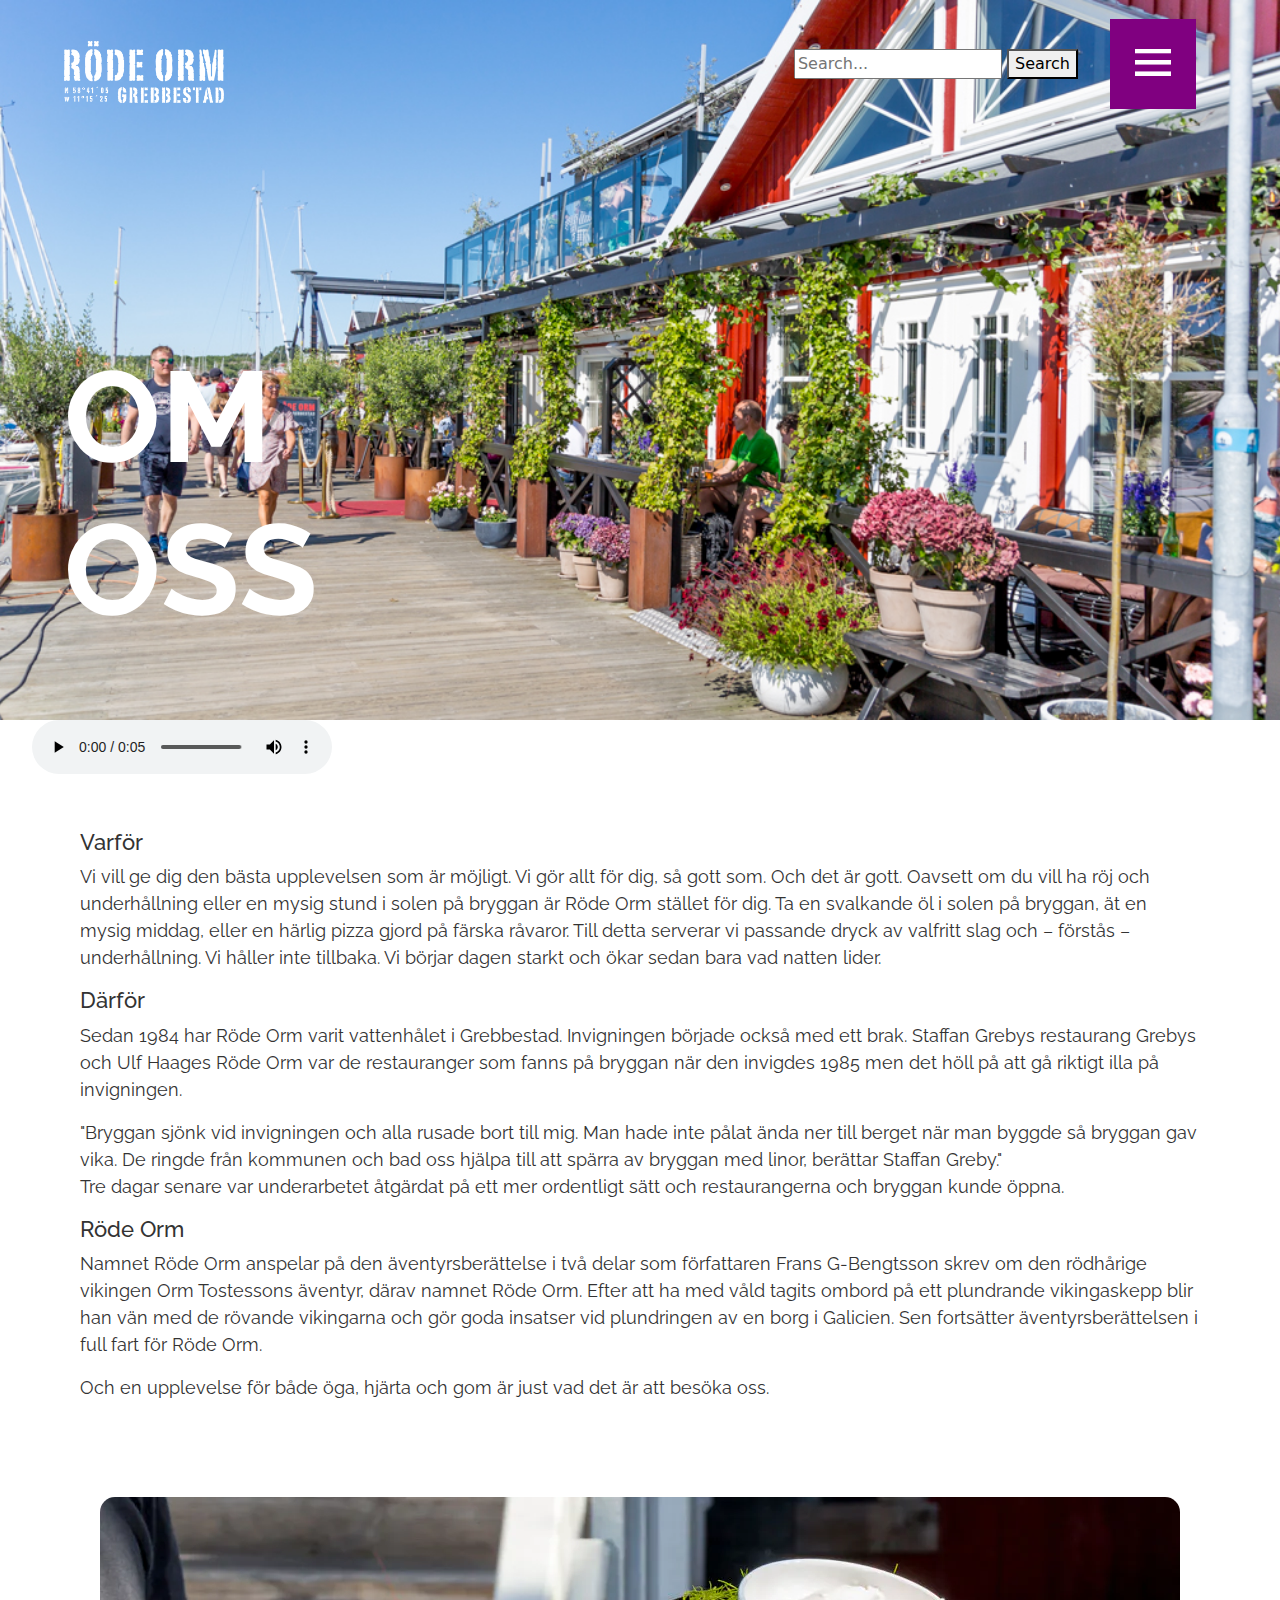
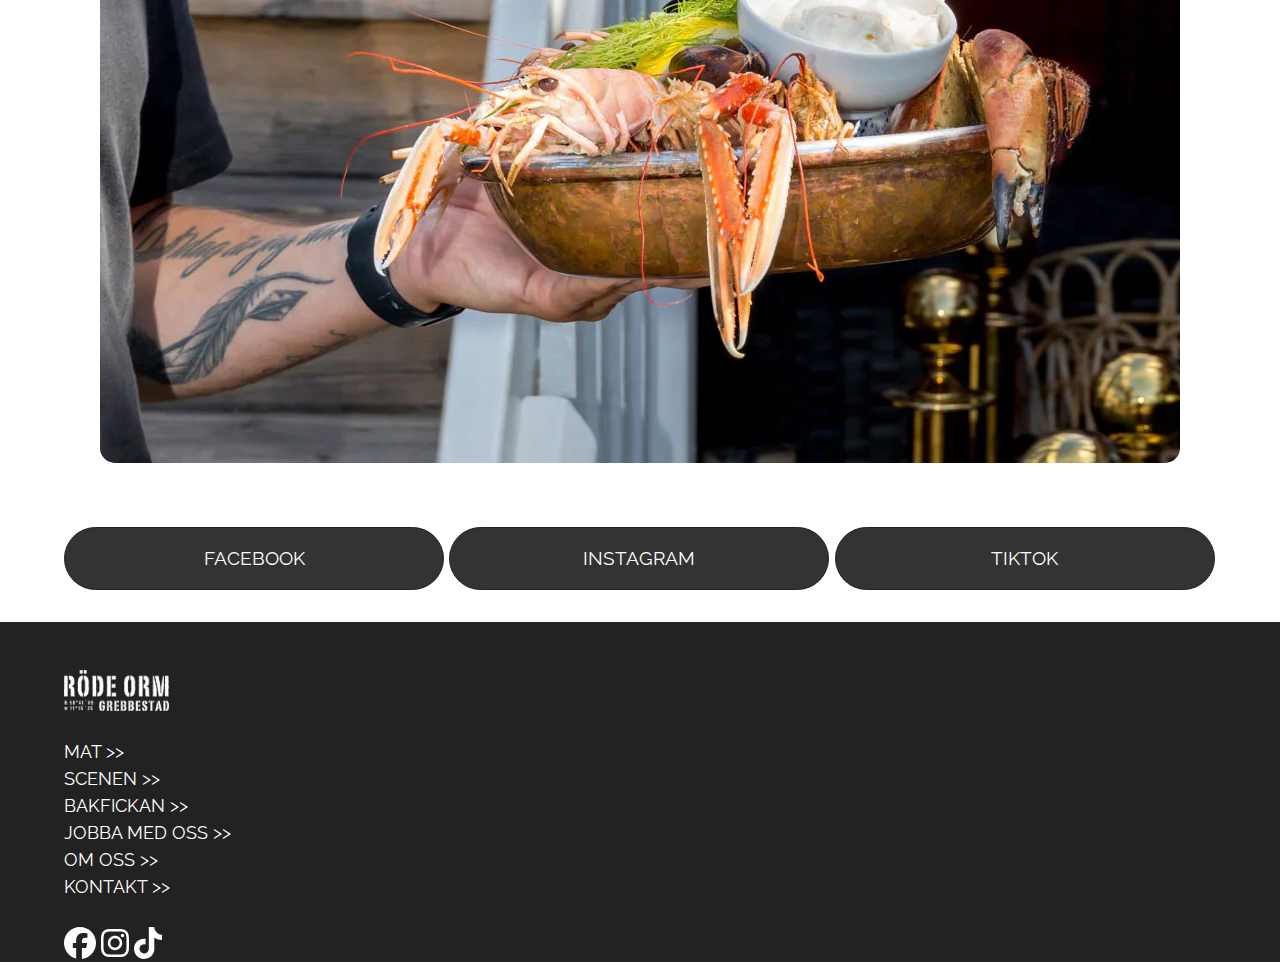
<file: omoss.html>
<!DOCTYPE html>
<html lang="sv">
    <head>
        <meta charset="UTF-8">
        <meta name="viewport" content="width=device-width, initial-scale=1.0">
        <title>Om oss | Röde orm</title>
        <!-- Favicon -->
        <link rel="icon" type="image/x-icon" href="/assets/icons/favicon.ico">
        <!-- Google fonts -->
        <link rel="preconnect" href="https://fonts.googleapis.com">
        <link rel="preconnect" href="https://fonts.gstatic.com" crossorigin>
        <link href="https://fonts.googleapis.com/css2?family=Raleway:ital@0;1&display=swap" rel="stylesheet">
        <!-- BOOTSTRAP -->
        <link href="https://cdn.jsdelivr.net/npm/bootstrap@5.3.3/dist/css/bootstrap.min.css" rel="stylesheet" integrity="sha384-QWTKZyjpPEjISv5WaRU9OFeRpok6YctnYmDr5pNlyT2bRjXh0JMhjY6hW+ALEwIH" crossorigin="anonymous">
        <link href="https://cdn.jsdelivr.net/npm/bootstrap@5.2.2/dist/css/bootstrap.min.css" rel="stylesheet">
        <!-- Min CSS -->
        <link href="css/omoss.css" rel="stylesheet">
        <link href='https://unpkg.com/boxicons@2.1.4/css/boxicons.min.css' rel='stylesheet'>
    </head>
    <body>
        <header class="image-omoss">
            <nav class="top-nav" aria-label="Primary">
                <a href="index.html"><img class="logo" src="assets/images/logo-neg.webp" alt="Röde orms logga" height="63" width="192"></a>
                <ul class="top-ul">
                    <li class="top-li">
                        <form action="#">
                            <input type="search" id="mySearch" name="search" placeholder="Search..." aria-label="Search through site content">
                            <button>
                                Search
                            </button>
                        </form>
                        <div class="dropdown" role="navigation" aria-label="Secondary">
                            <button id="dropdownMenu2" data-bs-toggle="dropdown" aria-expanded="false">
                                <i class='bx bx-menu'></i>
                            </button>
                            <ul class="dropdown-menu" aria-labelledby="dropdownMenu2">
                                <li><a href="index.html" class="dropdown-item">START</a></li>
                                <li><button class="dropdown-item" type="button">MAT</button></li>
                                <li><button class="dropdown-item" type="button">SCENEN</button></li>
                                <li><button class="dropdown-item" type="button">BAKFICKAN</button></li>
                                <li><button class="dropdown-item" type="button">JOBBA MED OSS</button></li>
                                <li><a href="omoss.html" class="dropdown-item">OM OSS</a></li>
                                <li><button class="dropdown-item" type="button">KONTAKT</button></li>
                            </ul>
                        </div>
                    </li>
                </ul>
            </nav>
            <div>
                <h1 class="text-omoss">OM<br>OSS</h1>
            </div>
        </header>
        <main>
            <audio controls aria-label="Seagulls shrieking">
                <source src="/assets/audio/seagulls.mp3" type="audio/mp3">Your browser does not support the audio element.
            </audio>
            <article>                
                <h3>Varför</h3>
                <p>Vi vill ge dig den bästa upplevelsen som är möjligt. Vi gör allt för dig, så gott som. Och det är gott. Oavsett om du vill ha röj och underhållning eller en mysig stund i solen på bryggan är Röde Orm stället för dig. Ta en svalkande öl i solen på bryggan, ät en mysig middag, eller en härlig pizza gjord på färska råvaror. Till detta serverar vi passande dryck av valfritt slag och – förstås – underhållning. Vi håller inte tillbaka. Vi börjar dagen starkt och ökar sedan bara vad natten lider.</p>
    
                <h3 class="h-style">Därför</h3>
                <p class="p-style">Sedan 1984 har Röde Orm varit vattenhålet i Grebbestad. Invigningen började också med ett brak. Staffan Grebys restaurang Grebys och Ulf Haages Röde Orm var de restauranger som fanns på bryggan när den invigdes 1985 men det höll på att gå riktigt illa på invigningen.</p>
    
                <blockquote>
                    "Bryggan sjönk vid invigningen och alla rusade bort till mig. Man hade inte pålat ända ner till berget när man byggde så bryggan gav vika. De ringde från kommunen och bad oss hjälpa till att spärra av bryggan med linor, berättar Staffan Greby."
                    <p class="p-style">Tre dagar senare var underarbetet åtgärdat på ett mer ordentligt sätt och restaurangerna och bryggan kunde öppna.</p>
    
                </blockquote>
                <h3 class="h-style">Röde Orm</h3>
                <p class="p-style">Namnet Röde Orm anspelar på den äventyrsberättelse i två delar som författaren Frans G-Bengtsson skrev om den rödhårige vikingen Orm Tostessons äventyr, därav namnet Röde Orm. Efter att ha med våld tagits ombord på ett plundrande vikingaskepp blir han vän med de rövande vikingarna och gör goda insatser vid plundringen av en borg i Galicien. Sen fortsätter äventyrsberättelsen i full fart för Röde Orm.</p>
    
                <p class="p-style">Och en upplevelse för både öga, hjärta och gom är just vad det är att besöka oss.</p>
            </article>
            <div>
                <a href="index.html"> 
                    <img class="mat-o-dryck-multiple" src="assets/images/seafood.webp" alt="Bild på kräftor" height="879" loading="lazy">
                </a>
            </div>
            <div>
                <a class="btn btn-info" href="https://www.facebook.com/RodeOrmBryggrestaurang/" target="new" role="button">FACEBOOK</a>
                <a class="btn btn-info" href="https://www.instagram.com/rodeormgrebbestad/" target="new" role="button">INSTAGRAM</a>
                <a class="btn btn-info" href="https://www.tiktok.com/@rodeormgrebbestad/" target="new" role="button">TIKTOK</a>
            </div>
        </main>
        <footer class="h-style-whitetext">
            <ul class="footer-ul">
                <li>
                    <a href="#">
                        <img src="assets/images/logo-liten.webp" alt="Röde Orm logotype" loading="lazy" height="40" width="105">
                    </a>
                <li>&nbsp;</li>
                <li><a href="#">MAT >></a></li>
                <li><a href="#">SCENEN >></a></li>
                <li><a href="#">BAKFICKAN >></a></li>
                <li><a href="#">JOBBA MED OSS >></a></li>
                <li><a href="omoss.html">OM OSS >></a></li>
                <li><a href="#">KONTAKT >></a></li>
                <li>&nbsp;</li>
                <li>
                    <a href="https://www.facebook.com/RodeOrmBryggrestaurang/" target="_blank"><svg xmlns="http://www.w3.org/2000/svg" height="32" width="32" viewBox="0 0 512 512"><!--!Font Awesome Free 6.6.0 by @fontawesome - https://fontawesome.com License - https://fontawesome.com/license/free Copyright 2024 Fonticons, Inc.--><path fill="#ffffff" d="M512 256C512 114.6 397.4 0 256 0S0 114.6 0 256C0 376 82.7 476.8 194.2 504.5V334.2H141.4V256h52.8V222.3c0-87.1 39.4-127.5 125-127.5c16.2 0 44.2 3.2 55.7 6.4V172c-6-.6-16.5-1-29.6-1c-42 0-58.2 15.9-58.2 57.2V256h83.6l-14.4 78.2H287V510.1C413.8 494.8 512 386.9 512 256h0z"/></svg></a>&nbsp;
                    <a href="https://www.instagram.com/rodeormgrebbestad/" target="_blank"><svg xmlns="http://www.w3.org/2000/svg" height="32" width="28" viewBox="0 0 448 512"><!--!Font Awesome Free 6.6.0 by @fontawesome - https://fontawesome.com License - https://fontawesome.com/license/free Copyright 2024 Fonticons, Inc.--><path fill="#ffffff" d="M224.1 141c-63.6 0-114.9 51.3-114.9 114.9s51.3 114.9 114.9 114.9S339 319.5 339 255.9 287.7 141 224.1 141zm0 189.6c-41.1 0-74.7-33.5-74.7-74.7s33.5-74.7 74.7-74.7 74.7 33.5 74.7 74.7-33.6 74.7-74.7 74.7zm146.4-194.3c0 14.9-12 26.8-26.8 26.8-14.9 0-26.8-12-26.8-26.8s12-26.8 26.8-26.8 26.8 12 26.8 26.8zm76.1 27.2c-1.7-35.9-9.9-67.7-36.2-93.9-26.2-26.2-58-34.4-93.9-36.2-37-2.1-147.9-2.1-184.9 0-35.8 1.7-67.6 9.9-93.9 36.1s-34.4 58-36.2 93.9c-2.1 37-2.1 147.9 0 184.9 1.7 35.9 9.9 67.7 36.2 93.9s58 34.4 93.9 36.2c37 2.1 147.9 2.1 184.9 0 35.9-1.7 67.7-9.9 93.9-36.2 26.2-26.2 34.4-58 36.2-93.9 2.1-37 2.1-147.8 0-184.8zM398.8 388c-7.8 19.6-22.9 34.7-42.6 42.6-29.5 11.7-99.5 9-132.1 9s-102.7 2.6-132.1-9c-19.6-7.8-34.7-22.9-42.6-42.6-11.7-29.5-9-99.5-9-132.1s-2.6-102.7 9-132.1c7.8-19.6 22.9-34.7 42.6-42.6 29.5-11.7 99.5-9 132.1-9s102.7-2.6 132.1 9c19.6 7.8 34.7 22.9 42.6 42.6 11.7 29.5 9 99.5 9 132.1s2.7 102.7-9 132.1z"/></svg></a>&nbsp;
                    <a href="https://www.tiktok.com/@rodeormgrebbestad/" target="_blank"><svg xmlns="http://www.w3.org/2000/svg" height="32" width="28" viewBox="0 0 448 512"><!--!Font Awesome Free 6.6.0 by @fontawesome - https://fontawesome.com License - https://fontawesome.com/license/free Copyright 2024 Fonticons, Inc.--><path fill="#ffffff" d="M448 209.9a210.1 210.1 0 0 1 -122.8-39.3V349.4A162.6 162.6 0 1 1 185 188.3V278.2a74.6 74.6 0 1 0 52.2 71.2V0l88 0a121.2 121.2 0 0 0 1.9 22.2h0A122.2 122.2 0 0 0 381 102.4a121.4 121.4 0 0 0 67 20.1z"/></svg></a>
                </li>
            </ul>
        </footer>
        <script src="https://cdn.jsdelivr.net/npm/bootstrap@5.3.3/dist/js/bootstrap.bundle.min.js" integrity="sha384-YvpcrYf0tY3lHB60NNkmXc5s9fDVZLESaAA55NDzOxhy9GkcIdslK1eN7N6jIeHz" crossorigin="anonymous"></script>
    </body>
</html>
</file>
<file: css/omoss.css>
@import url('main.css');

@media screen and (max-width: 2024px) {

    .image-omoss {
        background-image: url('../assets/images/utsidan.jpg');
        background-position: center;
        background-repeat: no-repeat;
        background-size: cover;
        position: relative;
    }

    .text-omoss {
        color: white;
        font-size: 8rem;
        font-family: "Raleway", sans-serif;
        font-weight: bold;
        font-style: normal;
    }

    article {
        padding: 3rem;
    }

    .mat-o-dryck-multiple {
        border-radius: 15px;
        display: block;
        margin: auto;
    }
}
</file>
